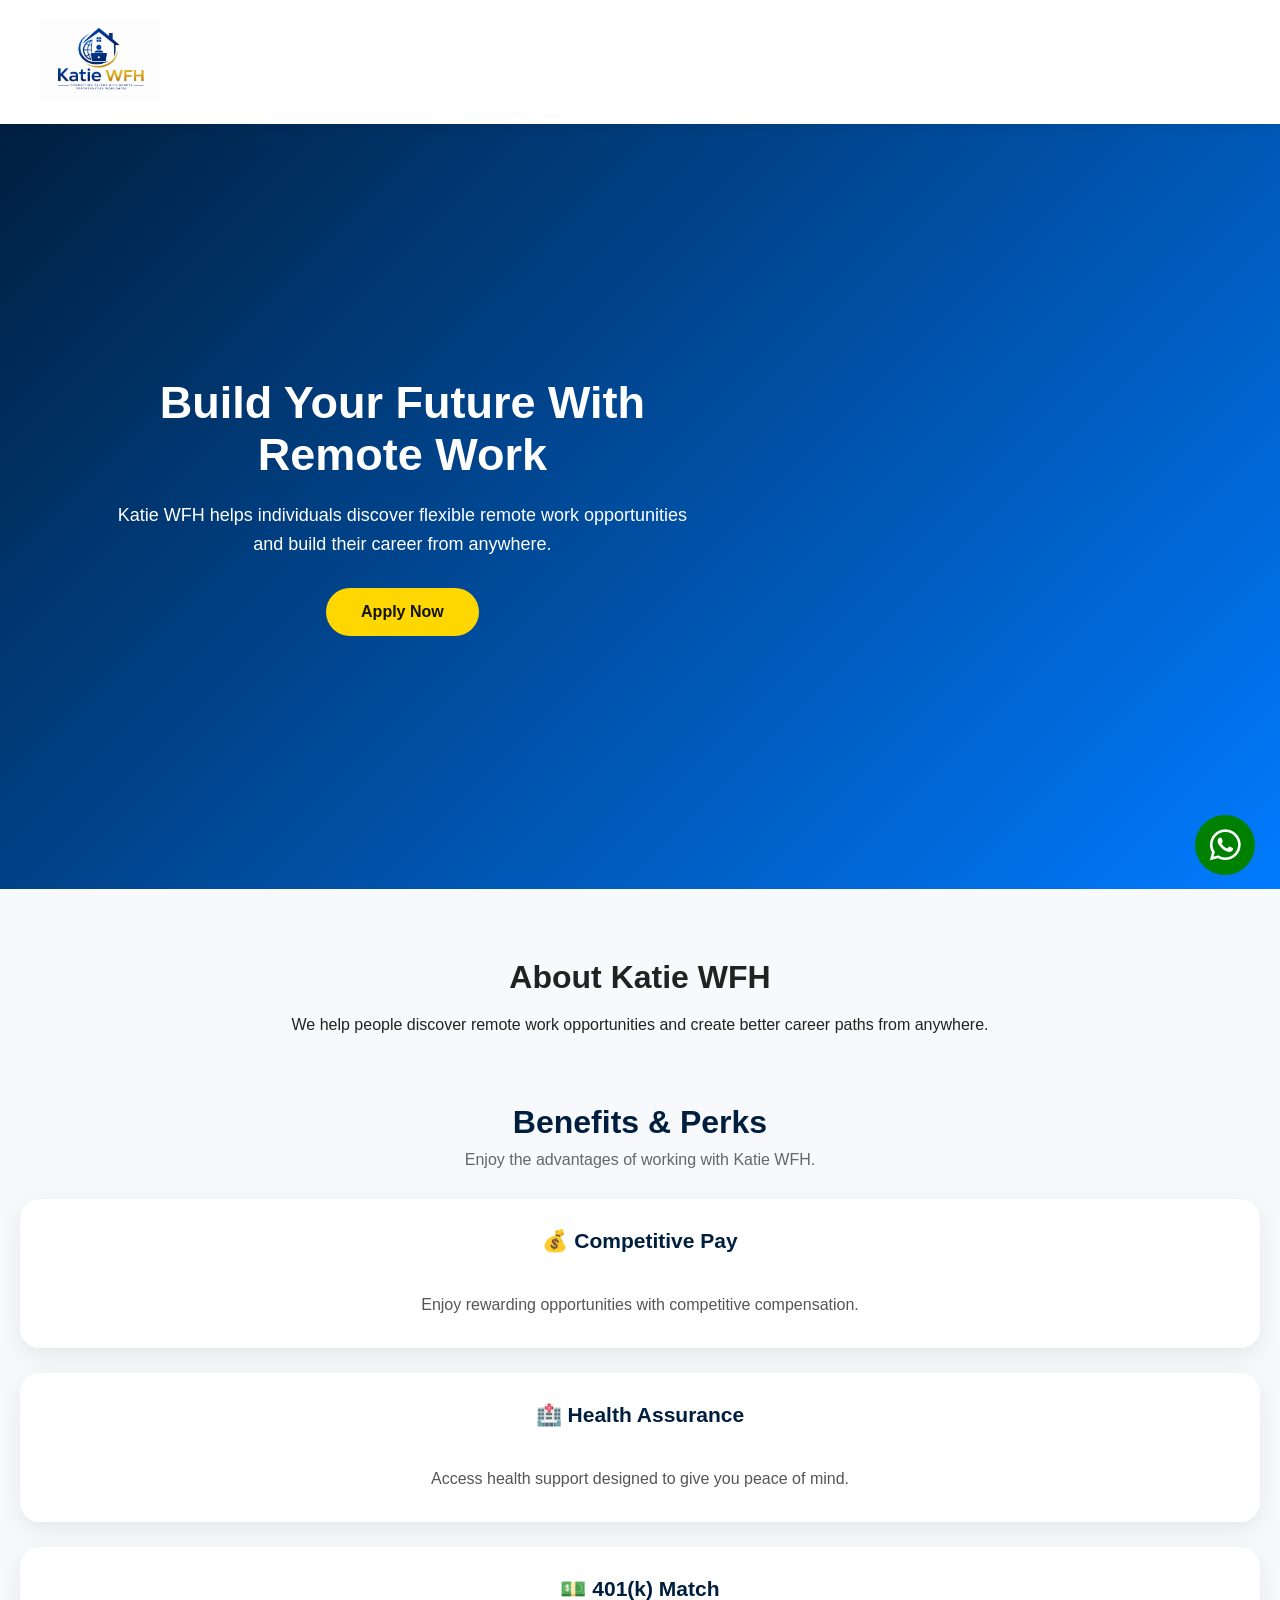
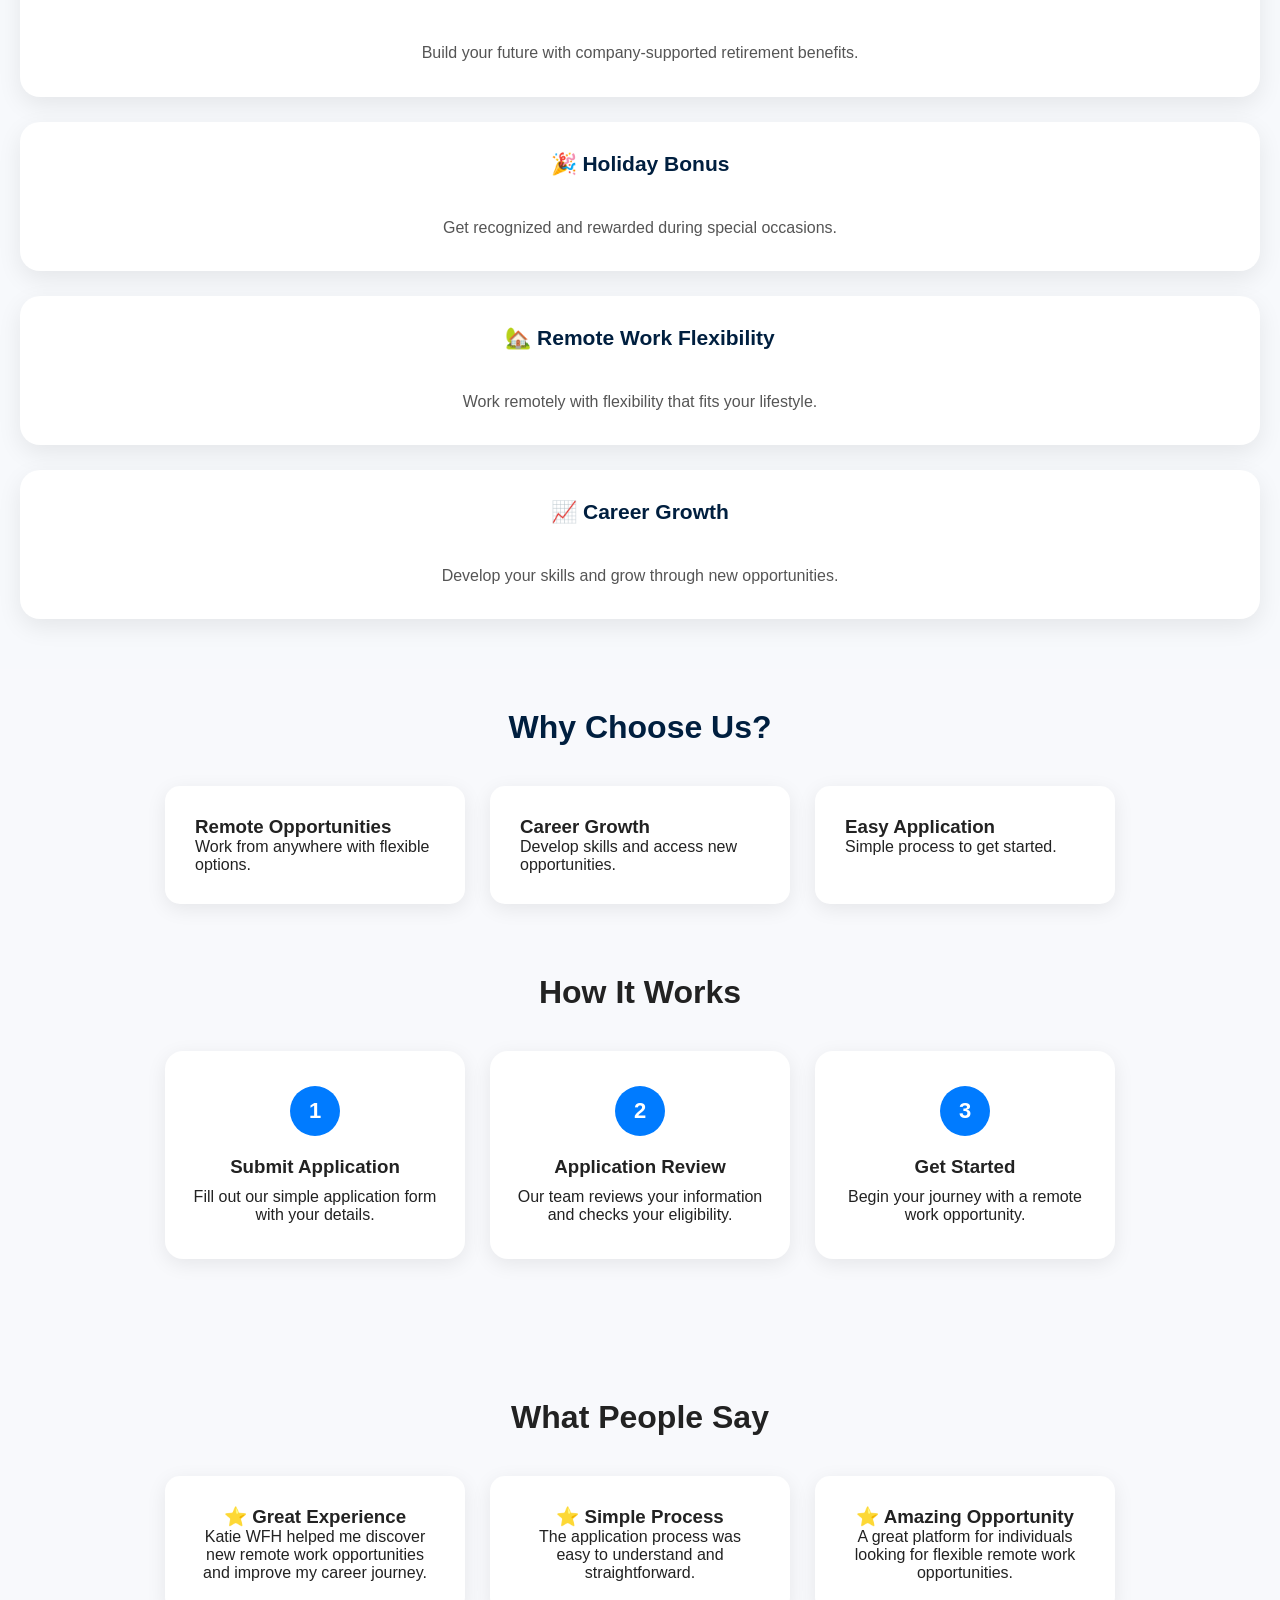
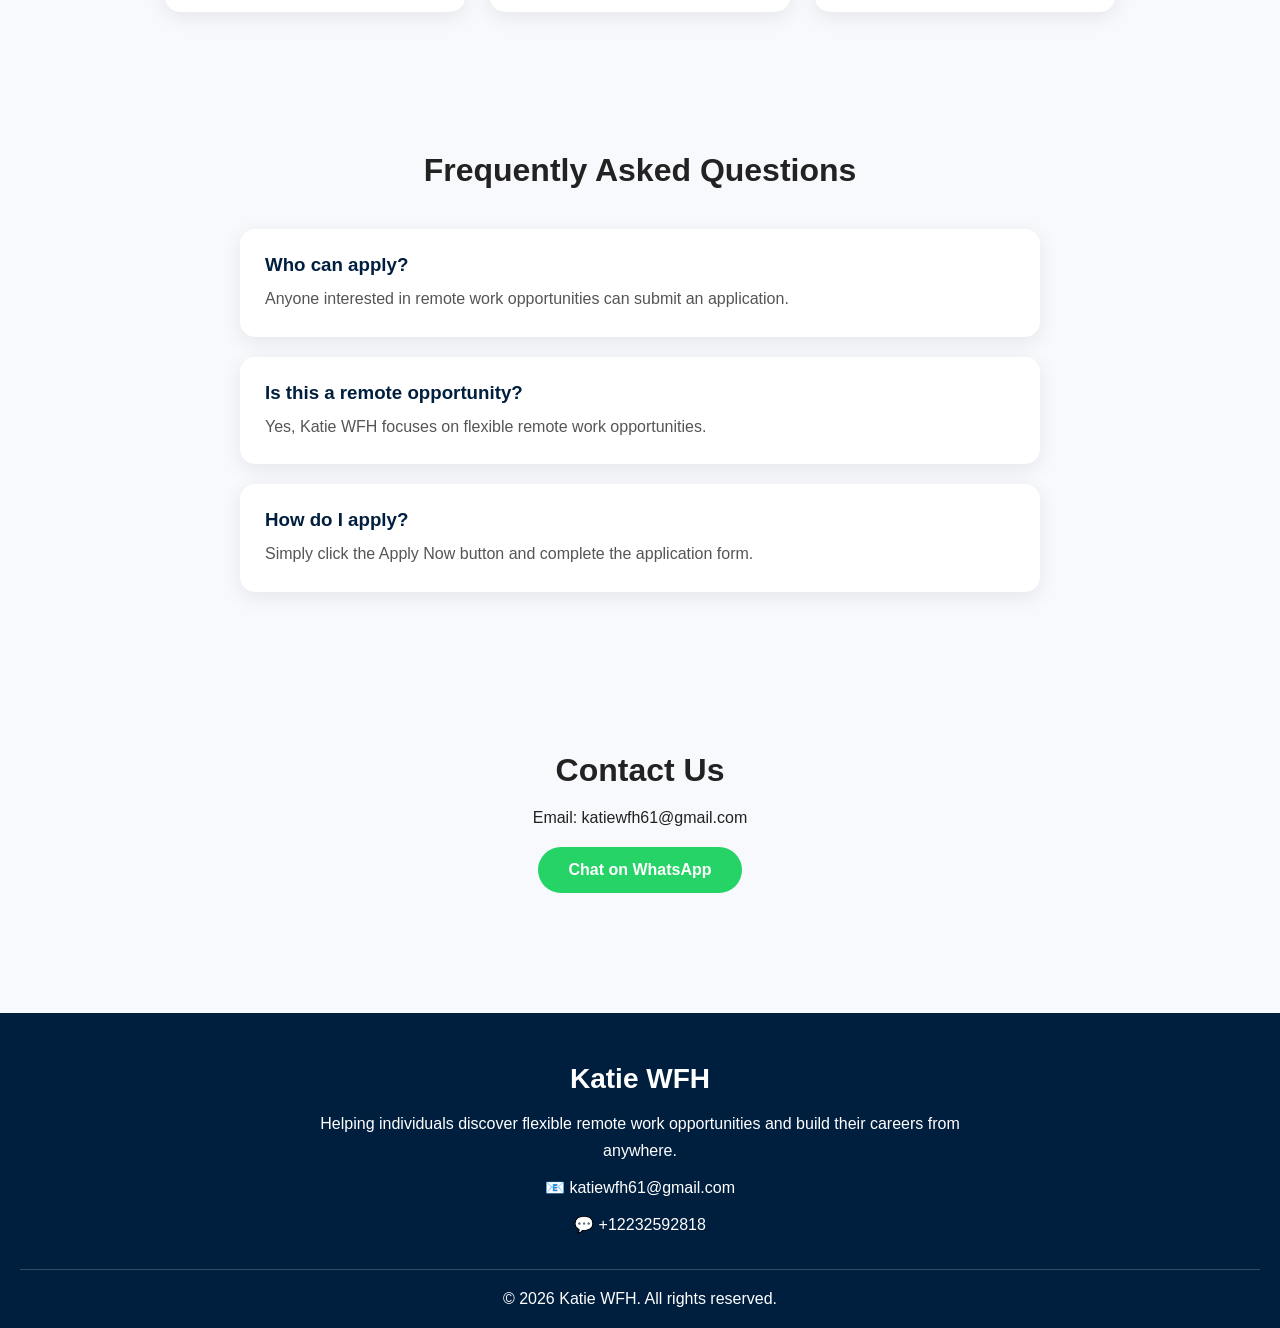
<file: index.html>
<!DOCTYPE html>
<html lang="en">
<head>
    <meta charset="UTF-8">
    <meta name="viewport" content="width=device-width, initial-scale=1.0">
    <title>Katie WFH | Remote Career Opportunities</title>
    <link rel="stylesheet" href="style.css">
<link rel="stylesheet" href="https://cdnjs.cloudflare.com/ajax/libs/font-awesome/6.5.2/css/all.min.css">

<body>

    <!-- Header -->
  <header>

    <div class="logo">
        <img src="logo.png" alt="Katie WFH Logo">
    </div>

    <div class="menu-icon" onclick="toggleMenu()">
        ☰
    </div>

    <nav id="nav-menu">
        <a href="#about">About</a>
        <a href="#benefits">Benefits</a>
        <a href="#how-it-works">How It Works</a>
        <a href="#contact">Contact</a>
        <a href="apply.html" class="nav-btn">Apply Now</a>
    </nav>

</header>


    <!-- Hero Section -->
    <section class="hero">

        <div class="hero-text">
            <h1>Build Your Future With Remote Work</h1>
  <p>
    Katie WFH helps individuals discover flexible remote work
    opportunities and build their career from anywhere.
</p>

            <a href="apply.html" class="btn">
                Apply Now
            </a>
        </div>

    </section>


    <!-- About -->
    <section id="about">
        <h2>About Katie WFH</h2>
        <p>
            We help people discover remote work opportunities and create
            better career paths from anywhere.
        </p>
    </section>

    <!-- Benefits -->
    <section id="benefits">
      <h2 class="section-title">Benefits & Perks</h2>
<p class="section-subtitle">
    Enjoy the advantages of working with Katie WFH.
</p>
      <div class="benefits-container">

    <div class="benefit-card">
        <h3>💰 Competitive Pay</h3>
        <p>Enjoy rewarding opportunities with competitive compensation.</p>
    </div>

    <div class="benefit-card">
        <h3>🏥 Health Assurance</h3>
        <p>Access health support designed to give you peace of mind.</p>
    </div>

    <div class="benefit-card">
        <h3>💵 401(k) Match</h3>
        <p>Build your future with company-supported retirement benefits.</p>
    </div>

    <div class="benefit-card">
        <h3>🎉 Holiday Bonus</h3>
        <p>Get recognized and rewarded during special occasions.</p>
    </div>

    <div class="benefit-card">
        <h3>🏡 Remote Work Flexibility</h3>
        <p>Work remotely with flexibility that fits your lifestyle.</p>
    </div>

    <div class="benefit-card">
        <h3>📈 Career Growth</h3>
        <p>Develop your skills and grow through new opportunities.</p>
    </div>
</section>

</div>
        <h2 class="section-title">Why Choose Us?</h2>

        <div class="cards">

            <div class="card">
                <h3>Remote Opportunities</h3>
                <p>Work from anywhere with flexible options.</p>
            </div>

            <div class="card">
                <h3>Career Growth</h3>
                <p>Develop skills and access new opportunities.</p>
            </div>

            <div class="card">
                <h3>Easy Application</h3>
                <p>Simple process to get started.</p>
            </div>

        </div>
    </section>


<!-- How It Works -->
<section id="how-it-works">

    <h2>How It Works</h2>

    <div class="steps">

        <div class="step-card">
            <div class="step-number">1</div>
            <h3>Submit Application</h3>
            <p>
                Fill out our simple application form with your details.
            </p>
        </div>


        <div class="step-card">
            <div class="step-number">2</div>
            <h3>Application Review</h3>
            <p>
                Our team reviews your information and checks your eligibility.
            </p>
        </div>


        <div class="step-card">
            <div class="step-number">3</div>
            <h3>Get Started</h3>
            <p>
                Begin your journey with a remote work opportunity.
            </p>
        </div>

    </div>

</section>
<!-- Testimonials -->
<section id="testimonials">

    <h2>What People Say</h2>

    <div class="cards">

        <div class="card">
            <h3>⭐ Great Experience</h3>
            <p>
                Katie WFH helped me discover new remote work opportunities
                and improve my career journey.
            </p>
        </div>


        <div class="card">
            <h3>⭐ Simple Process</h3>
            <p>
                The application process was easy to understand and
                straightforward.
            </p>
        </div>


        <div class="card">
            <h3>⭐ Amazing Opportunity</h3>
            <p>
                A great platform for individuals looking for flexible
                remote work opportunities.
            </p>
        </div>

    </div>

</section>
<!-- FAQ Section -->
<section id="faq">

    <h2>Frequently Asked Questions</h2>

    <div class="faq-container">

        <div class="faq-item">
            <h3>Who can apply?</h3>
            <p>
                Anyone interested in remote work opportunities can submit an application.
            </p>
        </div>


        <div class="faq-item">
            <h3>Is this a remote opportunity?</h3>
            <p>
                Yes, Katie WFH focuses on flexible remote work opportunities.
            </p>
        </div>


        <div class="faq-item">
            <h3>How do I apply?</h3>
            <p>
                Simply click the Apply Now button and complete the application form.
            </p>
        </div>

    </div>

</section>
    <!-- Contact -->
    <section id="contact">
        <h2>Contact Us</h2>

        <p>Email: katiewfh61@gmail.com</p>

        <a href="https://wa.me/12232592818" class="whatsapp">
            Chat on WhatsApp
        </a>
    </section>
<!-- Floating WhatsApp Button -->
<a href="https://wa.me/12232592818" class="floating-whatsapp" target="_blank">
    <i class="fa-brands fa-whatsapp"></i>
</a>
<!-- Footer -->
<footer>

    <div class="footer-content">

        <h2>Katie WFH</h2>

        <p>
            Helping individuals discover flexible remote work opportunities
            and build their careers from anywhere.
        </p>

        <p>
            📧 katiewfh61@gmail.com
        </p>

        <p>
            💬 +12232592818
        </p>

    </div>

    <div class="copyright">
        <p>
            © 2026 Katie WFH. All rights reserved.
        </p>
    </div>

</footer>

<script src="script.js"></script>

</body>
</html>
</file>
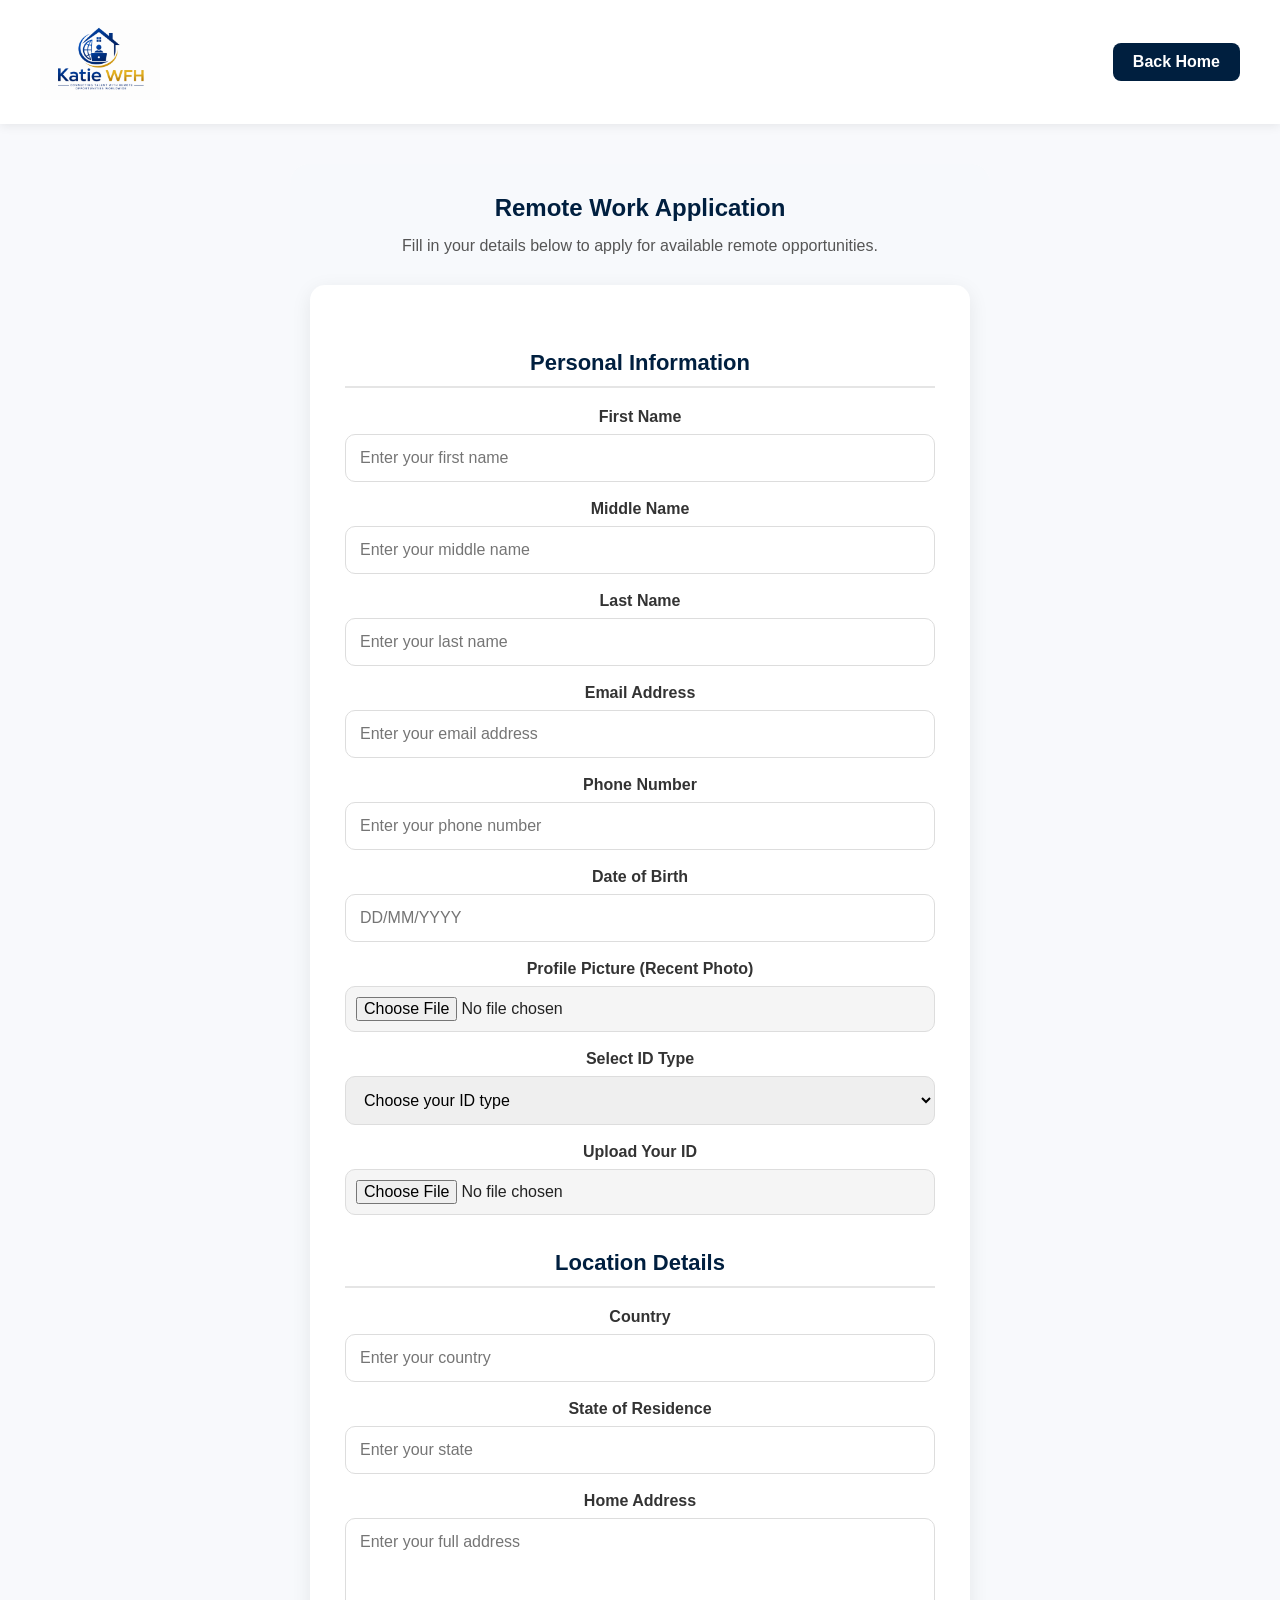
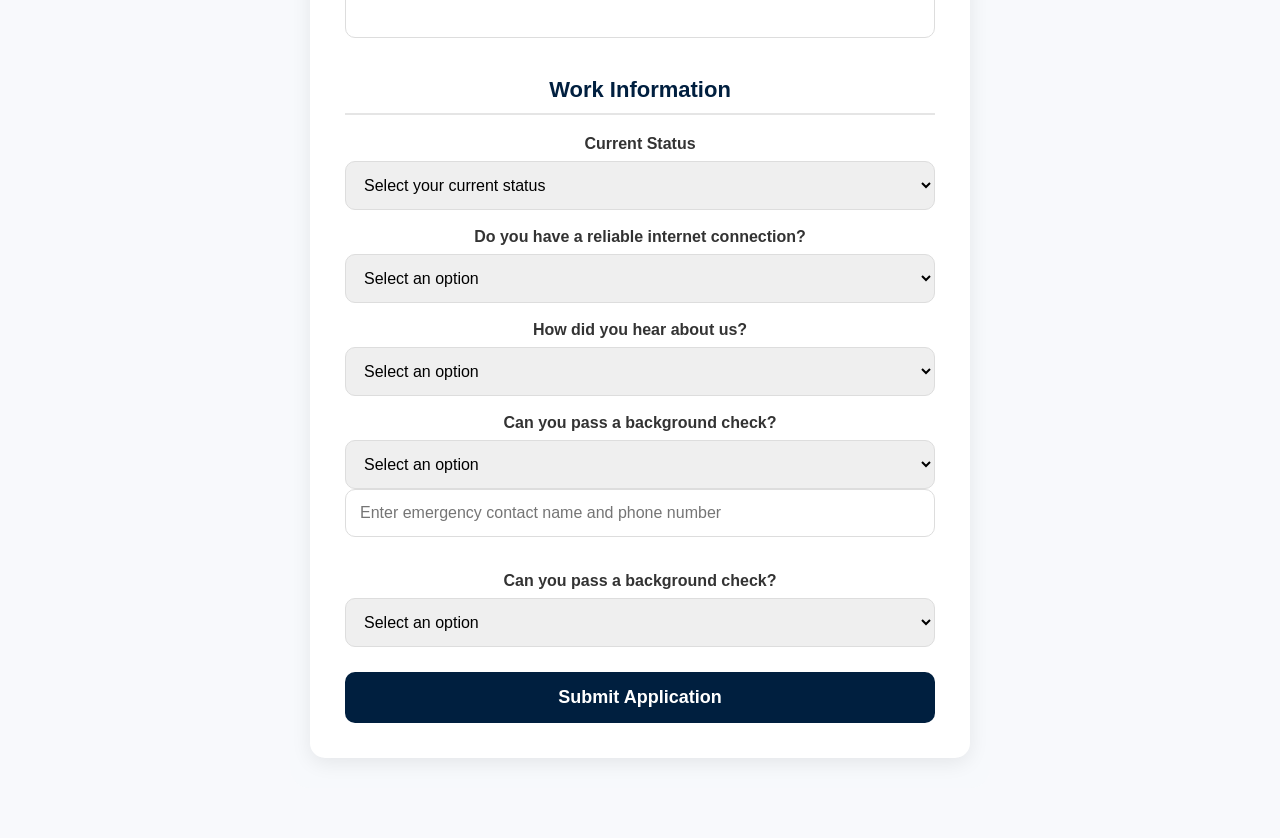
<file: apply.html>
<!DOCTYPE html>
<html lang="en">

<head>
    <meta charset="UTF-8">
    <meta name="viewport" content="width=device-width, initial-scale=1.0">

    <title>Katie WFH - Application Form</title>

    <link rel="stylesheet" href="style.css">

    <link rel="stylesheet" href="https://cdnjs.cloudflare.com/ajax/libs/font-awesome/6.5.2/css/all.min.css">

</head>


<body>

    <header>

        <div class="logo">
            <img src="logo.png" alt="Katie WFH Logo">
        </div>

        <a href="index.html" class="back-home">
            Back Home
        </a>

    </header>


    <section class="application-section">

        <h1>Remote Work Application</h1>

        <p>
            Fill in your details below to apply for available remote opportunities.
        </p>




            <form action="https://formspree.io/f/mqeroqjp" method="POST" enctype="multipart/form-data">

<div class="form-group">

<h2>Personal Information</h2>

<label>First Name</label>
<input type="text" name="first_name" placeholder="Enter your first name">


            <label>Middle Name</label>
            <input type="text" name="middle_name" placeholder="Enter your middle name">


            <label>Last Name</label>
            <input type="text" name="last_name" placeholder="Enter your last name">
<label>Email Address</label>
<input type="email" name="email" placeholder="Enter your email address">


<label>Phone Number</label>
<input type="tel" name="phone" placeholder="Enter your phone number">

            <label>Date of Birth</label>
            <input
  type="text"
  id="dob"
  name="dob"
  placeholder="DD/MM/YYYY"
  maxlength="10"
  required
>
<label>Profile Picture (Recent Photo)</label>
<input type="file" accept="image/*" capture="user">

            <label>Select ID Type</label>

<select>
    <option value="">Choose your ID type</option>
    <option value="national-id">National ID</option>
    <option value="drivers-license">Driver's License</option>
    <option value="passport">International Passport</option>
    <option value="other">Other Government ID</option>
</select>

<label>Upload Your ID</label>
<input type="file" accept="image/*,.pdf">
            </div>


<div class="form-group">

<h2>Location Details</h2>
            <label>Country</label>
<input type="text" name="country" placeholder="Enter your country">


<label>State of Residence</label>
<input type="text" name="state" placeholder="Enter your state">


<label>Home Address</label>
<textarea name="home_address" placeholder="Enter your full address"></textarea>
</div>


<div class="form-group">

<h2>Work Information</h2>

<label>Current Status</label>

<select name="current_status">
    <option value="">Select your current status</option>
    <option value="employed">Employed</option>
    <option value="student">Student</option>
    <option value="unemployed">Unemployed</option>
    <option value="self-employed">Self-Employed</option>
    <option value="freelancer">Freelancer</option>
    <option value="other">Other</option>
</select>
<label>Do you have a reliable internet connection?</label>

<select name="internet_connection">
    <option value="">Select an option</option>
    <option value="yes">Yes</option>
    <option value="no">No</option>
</select>

<label>How did you hear about us?</label>

<select name="hear_about_us">
    <option value="">Select an option</option>
    <option value="facebook">Facebook</option>
    <option value="instagram">Instagram</option>
    <option value="tiktok">TikTok</option>
    <option value="whatsapp">WhatsApp</option>
    <option value="google">Google Search</option>
    <option value="friend">Friend or Family</option>
    <option value="other">Other</option>
</select>
<label>Can you pass a background check?</label>

<select name="background_check">
    <option value="">Select an option</option>
    <option value="yes">Yes</option>
    <option value="no">No</option>
</select>


<input type="text" name="emergency_contact" placeholder="Enter emergency contact name and phone number">

</div>
<label>Can you pass a background check?</label>

<select>
    <option value="">Select an option</option>
    <option value="yes">Yes</option>
    <option value="no">No</option>
</select>





<button type="submit">
    Submit Application
</button>

        </form>

    </section>
<script src="script.js"></script>
</body>

</body>

</html>
</file>
<file: style.css>
* {
    margin: 0;
    padding: 0;
    box-sizing: border-box;
    font-family: Arial, sans-serif;
}

body {
    background: #f8f9fc;
    color: #222;
}

header {
    display: flex;
    justify-content: space-between;
    align-items: center;
    padding: 20px 8%;
    background: white;
    box-shadow: 0 2px 10px rgba(0,0,0,0.08);
    position: sticky;
    top: 0;
    z-index: 10;
}

.logo img {
    width: 120px;
}

nav a {
    text-decoration: none;
    margin-left: 20px;
    color: #333;
    font-weight: 600;
}

nav a:hover {
    color: #007bff;
}


/* Hero */

.hero {
    min-height: 85vh;
    display: flex;
    align-items: center;
    padding: 0 8%;
    background: linear-gradient(135deg, #001f3f, #007bff);
    color: white;
}

.hero-text {
    max-width: 600px;
}

.hero h1 {
    font-size: 45px;
    margin-bottom: 20px;
}

.hero p {
    font-size: 18px;
    line-height: 1.6;
    margin-bottom: 30px;
}

.btn {
    display: inline-block;
    background: #ffd700;
    color: #111;
    padding: 15px 35px;
    border-radius: 30px;
    text-decoration: none;
    font-weight: bold;
}


/* Sections */

section {
    padding: 70px 8%;
    text-align: center;
}

section h2 {
    font-size: 32px;
    margin-bottom: 20px;
}


/* Cards */

.cards {
    display: flex;
    gap: 25px;
    justify-content: center;
    margin-top: 40px;
}

.card {
    background: white;
    padding: 30px;
    border-radius: 15px;
    width: 300px;
    box-shadow: 0 5px 20px rgba(0,0,0,0.08);
}


/* WhatsApp */

.whatsapp {
    display: inline-block;
    margin-top: 20px;
    background: #25D366;
    color: white;
    padding: 14px 30px;
    border-radius: 30px;
    text-decoration: none;
    font-weight: bold;
}


/* Mobile */

@media(max-width:768px){

    header {
        flex-direction: column;
    }

    nav {
        margin-top: 15px;
    }

    .hero h1 {
        font-size: 32px;
    }

    .cards {
        flex-direction: column;
        align-items: center;
    }

}/* How It Works */

.steps {
    display: flex;
    justify-content: center;
    gap: 25px;
    margin-top: 40px;
}

.step-card {
    background: white;
    width: 300px;
    padding: 35px 25px;
    border-radius: 18px;
    box-shadow: 0 5px 20px rgba(0,0,0,0.08);
}

.step-number {
    width: 50px;
    height: 50px;
    margin: auto;
    background: #007bff;
    color: white;
    border-radius: 50%;
    display: flex;
    align-items: center;
    justify-content: center;
    font-size: 22px;
    font-weight: bold;
}

.step-card h3 {
    margin: 20px 0 10px;
}


@media(max-width:768px){

    .steps {
        flex-direction: column;
        align-items: center;
    }

}/* Hamburger Menu */

.menu-icon {
    display: none;
    font-size: 32px;
    font-weight: bold;
    cursor: pointer;
}


.nav-btn {
    background: #007bff;
    color: white !important;
    padding: 10px 20px;
    border-radius: 25px;
}


@media(max-width:768px){

    header {
        flex-direction: row;
        justify-content: space-between;
        align-items: center;
    }

    .menu-icon {
        display: block;
        margin-left: auto;
    }

}


    nav {
        display: none;
        flex-direction: column;
        background: white;
        position: absolute;
        top: 80px;
        right: 0;
        width: 220px;
        padding: 20px;
        box-shadow: 0 5px 20px rgba(0,0,0,0.1);
    }


    nav a {
        margin: 15px 0;
    }


    nav.active {
        display: flex;
    }

}/* Floating WhatsApp Button */

.floating-whatsapp {
    position: fixed;
    bottom: 25px;
    right: 25px;
    width: 60px;
    height: 60px;
    background: #25D366;
    color: white;
    border-radius: 50%;
    display: flex;
    align-items: center;
    justify-content: center;
    font-size: 30px;
    text-decoration: none;
    box-shadow: 0 5px 15px rgba(0,0,0,0.2);
    z-index: 100;
}


.floating-whatsapp:hover {
    transform: scale(1.1);
}.floating-whatsapp {
    position: fixed;
    bottom: 25px;
    right: 25px;
    width: 60px;
    height: 60px;
    background: green;
    color: white;
    border-radius: 50%;
    display: flex;
    align-items: center;
    justify-content: center;
    font-size: 18px;
    text-decoration: none;
    z-index: 999;
}/* WhatsApp Icon */

.floating-whatsapp i {
    font-size: 35px;
}
/* FAQ Section */

.faq-container {
    max-width: 800px;
    margin: 40px auto 0;
}


.faq-item {
    background: white;
    padding: 25px;
    margin-bottom: 20px;
    border-radius: 15px;
    box-shadow: 0 5px 20px rgba(0,0,0,0.08);
    text-align: left;
}


.faq-item h3 {
    margin-bottom: 10px;
    color: #001f3f;
}


.faq-item p {
    line-height: 1.6;
    color: #555;
}/* Footer */

footer {
    background: #001f3f;
    color: white;
    padding: 50px 20px 20px;
    text-align: center;
    margin-top: 50px;
}


.footer-content {
    max-width: 700px;
    margin: auto;
}


.footer-content h2 {
    font-size: 28px;
    margin-bottom: 15px;
}


.footer-content p {
    line-height: 1.7;
    margin: 10px 0;
}


.copyright {
    margin-top: 30px;
    padding-top: 20px;
    border-top: 1px solid rgba(255,255,255,0.2);
}/* Application Page */

.application-section {
    max-width: 700px;
    margin: 50px auto;
    padding: 30px 20px;
}


.application-section h1 {
    text-align: center;
    color: #001f3f;
    margin-bottom: 15px;
}


.application-section p {
    text-align: center;
    margin-bottom: 30px;
    color: #555;
}


form {
    background: white;
    padding: 35px;
    border-radius: 15px;
    box-shadow: 0 5px 20px rgba(0,0,0,0.08);
}/* Form Inputs */

form label {
    display: block;
    margin-top: 18px;
    margin-bottom: 8px;
    font-weight: bold;
    color: #333;
}


form input,
form textarea,
form select {
    width: 100%;
    padding: 14px;
    border: 1px solid #ddd;
    border-radius: 10px;
    font-size: 16px;
    outline: none;
}


form textarea {
    height: 120px;
    resize: none;
}


form input:focus,
form textarea:focus,
form select:focus {
    border-color: #001f3f;
}/* Picture Upload Field */

form input[type="file"] {
    padding: 10px;
    background: #f5f5f5;
    border-radius: 10px;
    cursor: pointer;
}/* Submit Button */

form button {
    width: 100%;
    padding: 15px;
    margin-top: 25px;
    background: #001f3f;
    color: white;
    border: none;
    border-radius: 10px;
    font-size: 18px;
    font-weight: bold;
    cursor: pointer;
}


form button:hover {
    background: #003366;
}/* Application Header */

header {
    display: flex;
    justify-content: space-between;
    align-items: center;
    padding: 20px 40px;
}


.logo img {
    width: 120px;
}


.back-home {
    text-decoration: none;
    background: #001f3f;
    color: white;
    padding: 10px 20px;
    border-radius: 8px;
    font-weight: bold;
}


.back-home:hover {
    background: #003366;
}/* Premium Application Background */

.application-section {
    background: #f7f9fc;
    border-radius: 20px;
    margin-top: 40px;
}/* Premium Input Animation */

form input,
form textarea,
form select {
    transition: 0.3s ease;
}


form input:focus,
form textarea:focus,
form select:focus {
    transform: translateY(-2px);
    box-shadow: 0 5px 15px rgba(0,0,0,0.08);
}/* Premium Button Animation */

form button {
    transition: 0.3s ease;
}


form button:hover {
    transform: translateY(-3px);
    box-shadow: 0 8px 20px rgba(0,0,0,0.15);
}


form button:active {
    transform: translateY(0);
}/* Form Section Headings */

.form-group h2 {
    font-size: 22px;
    color: #001f3f;
    margin-top: 30px;
    margin-bottom: 15px;
    border-bottom: 2px solid #eee;
    padding-bottom: 10px;
}/* Premium Form Sections */

.form-group {
    margin-bottom: 35px;
}


.form-group h2 {
    font-size: 22px;
    color: #001f3f;
    margin-bottom: 20px;
    padding-bottom: 10px;
    border-bottom: 2px solid #e5e5e5;
}/* Premium Benefits Section */

#benefits {
    padding: 60px 20px;
    background: #f7f9fc;
}


.benefits-container {
    display: grid;
    grid-template-columns: repeat(3, 1fr);
    gap: 25px;
    margin-top: 30px;
}


.benefit-card {
    background: white;
    padding: 30px 20px;
    border-radius: 18px;
    text-align: center;
    box-shadow: 0 8px 25px rgba(0,0,0,0.08);
    transition: 0.3s ease;
}


.benefit-card:hover {
    transform: translateY(-8px);
}


.benefit-card h3 {
    font-size: 20px;
    margin-bottom: 15px;
    color: #001f3f;
}


.benefit-card p {
    font-size: 15px;
    line-height: 1.6;
    color: #555;
}/* Fix Benefits Card Alignment */

.benefits-container {
    align-items: stretch;
}

.benefit-card {
    display: flex;
    flex-direction: column;
    justify-content: center;
    min-height: 220px;
}/* Benefits Layout Fix */

.benefits-container {
    display: grid;
    grid-template-columns: repeat(3, 1fr);
    gap: 25px;
    align-items: start;
}

.benefit-card {
    width: 100%;
    box-sizing: border-box;
}/* Benefits Final Alignment Fix */

.benefits-container {
    display: grid;
    grid-template-columns: repeat(3, minmax(0, 1fr));
    gap: 25px;
}

.benefit-card {
    display: flex;
    flex-direction: column;
    height: 100%;
    min-height: 230px;
}

.benefit-card h3 {
    min-height: 50px;
}/* Benefits Vertical Layout */
.benefits-container {
    display: flex;
    flex-direction: column;
    gap: 25px;
}
.benefit-card {
    width: 100%;
}.section-title {
    text-align: center;
    font-size: 32px;
    color: #001f3f;
    margin-bottom: 10px;
}

.section-subtitle {
    text-align: center;
    color: #666;
    margin-bottom: 30px;
}/* Reset Benefits and Why Choose Us Spacing */

#benefits {
    padding-top: 0;
    padding-bottom: 40px;
    margin-bottom: 0;
}

#benefits + section {
    margin-top: 0;
}/* Make Benefits Cards More Compact */

.benefit-card {
    min-height: auto;
    padding: 20px 15px;
}

.benefit-card h3 {
    margin-bottom: 8px;
    font-size: 18px;
}

.benefit-card p {
    margin: 0;
    font-size: 14px;
}

#benefits {
    padding-bottom: 50px;
}/* Space Between Benefits and Why Choose Us */

#benefits {
    margin-bottom: 40px;
}/* Why Choose Us Spacing */

#why {
    padding-top: 30px;
}/* Premium Benefits Card Upgrade */

.benefit-card {
    padding: 30px 20px;
    border-radius: 20px;
}

.benefit-card h3 {
    font-size: 21px;
    font-weight: 700;
    margin-bottom: 12px;
}

.benefit-card p {
    font-size: 16px;
    line-height: 1.7;
}
</file>
